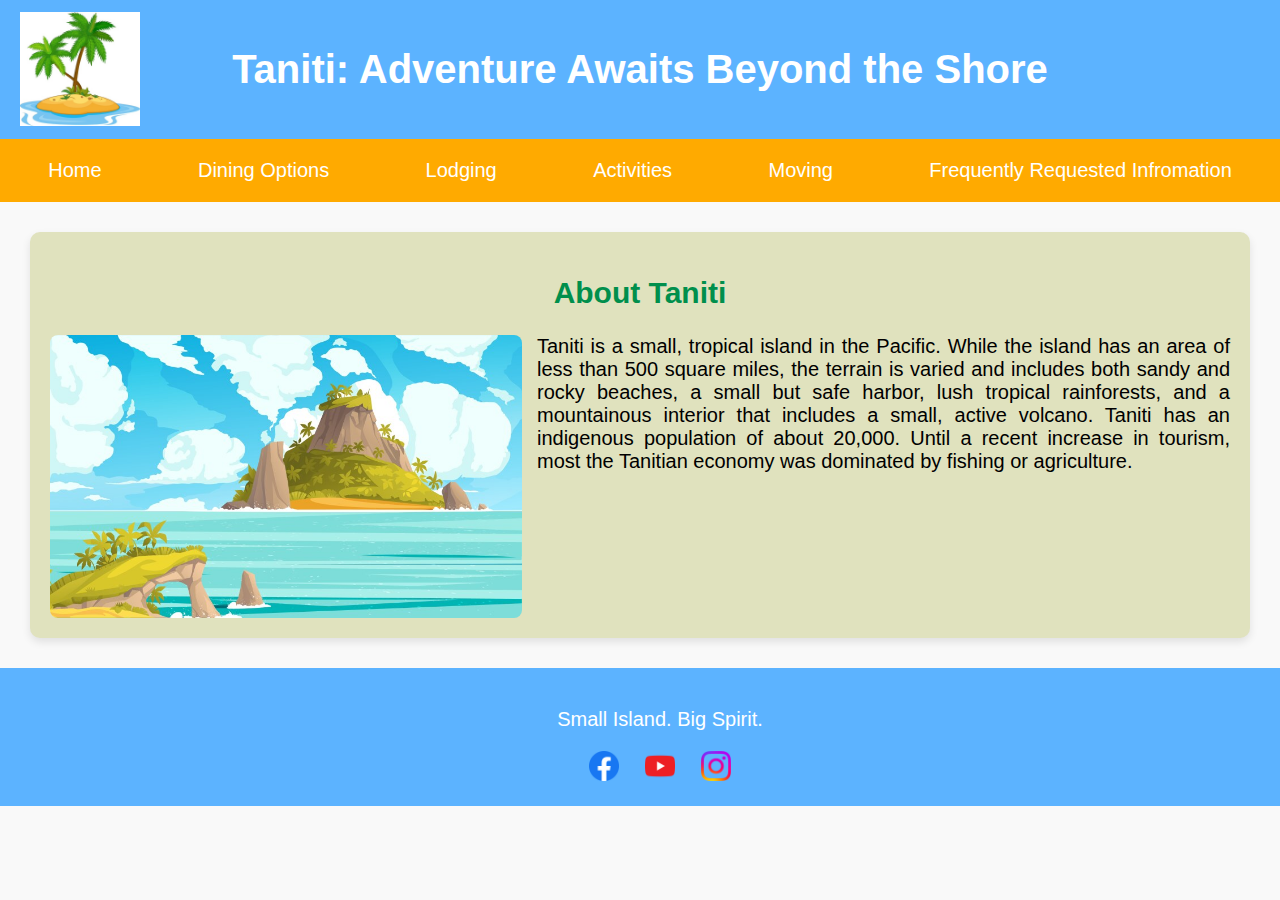
<file: index.html>
<!DOCTYPE html>
<html lang="en">
<head>
    <meta charset="UTF-8">
    <meta name="viewport" content="width=device-width, initial-scale=1.0">
    <title>Taniti</title>
    <link rel="stylesheet" href="styles.css">
</head>
<body>
    <header>
        <a href="index.html"><img src="images/Island Icon.jpeg" alt="islandicon" class="IslandIcon"></a>
        <h1>Taniti: Adventure Awaits Beyond the Shore</h1>
    </header>

    <nav>
        <a href="index.html">Home</a>
        </div>
        <a href="Dining Options.html">Dining Options</a>
        <a href="Lodging.html">Lodging</a>
        <a href="Activities.html">Activities</a>
        <a href="Moving.html">Moving</a>
        <a href="Frequently Requested Information.html">Frequently Requested Infromation</a>
    </nav>
    
    <div class="content">
        <section>
            <h2>About Taniti</h2>
            <img src="images/Tropical Island.jpg" alt="island" class="islandimages">
            <p>Taniti is a small, tropical island in the Pacific. While the island has an area of less than 500 square miles, the terrain is varied and includes both sandy and rocky beaches, a small but safe harbor, lush tropical rainforests, and a mountainous interior that includes a small, active volcano. Taniti has an indigenous population of about 20,000. Until a recent increase in tourism, most the Tanitian economy was dominated by fishing or agriculture.</p>
        </section>
    </div>

    <footer>
        <div>
            <p>Small Island. Big Spirit.</p>
        </div>
        <div class="social-icons">
            <a href="https://www.facebook.com" target="_blank">
                <img src="images/facebook.png" alt="Facebook">
            </a>
            <a href="https://www.youtube.com" target="_blank">
                <img src="images/youtube.png" alt="YouTube">
            </a>
            <a href="https://www.instagram.com" target="_blank">
                <img src="images/instagram.png" alt="Instagram">
            </a>
        </div>
    </footer>
</body>
</html>
</file>
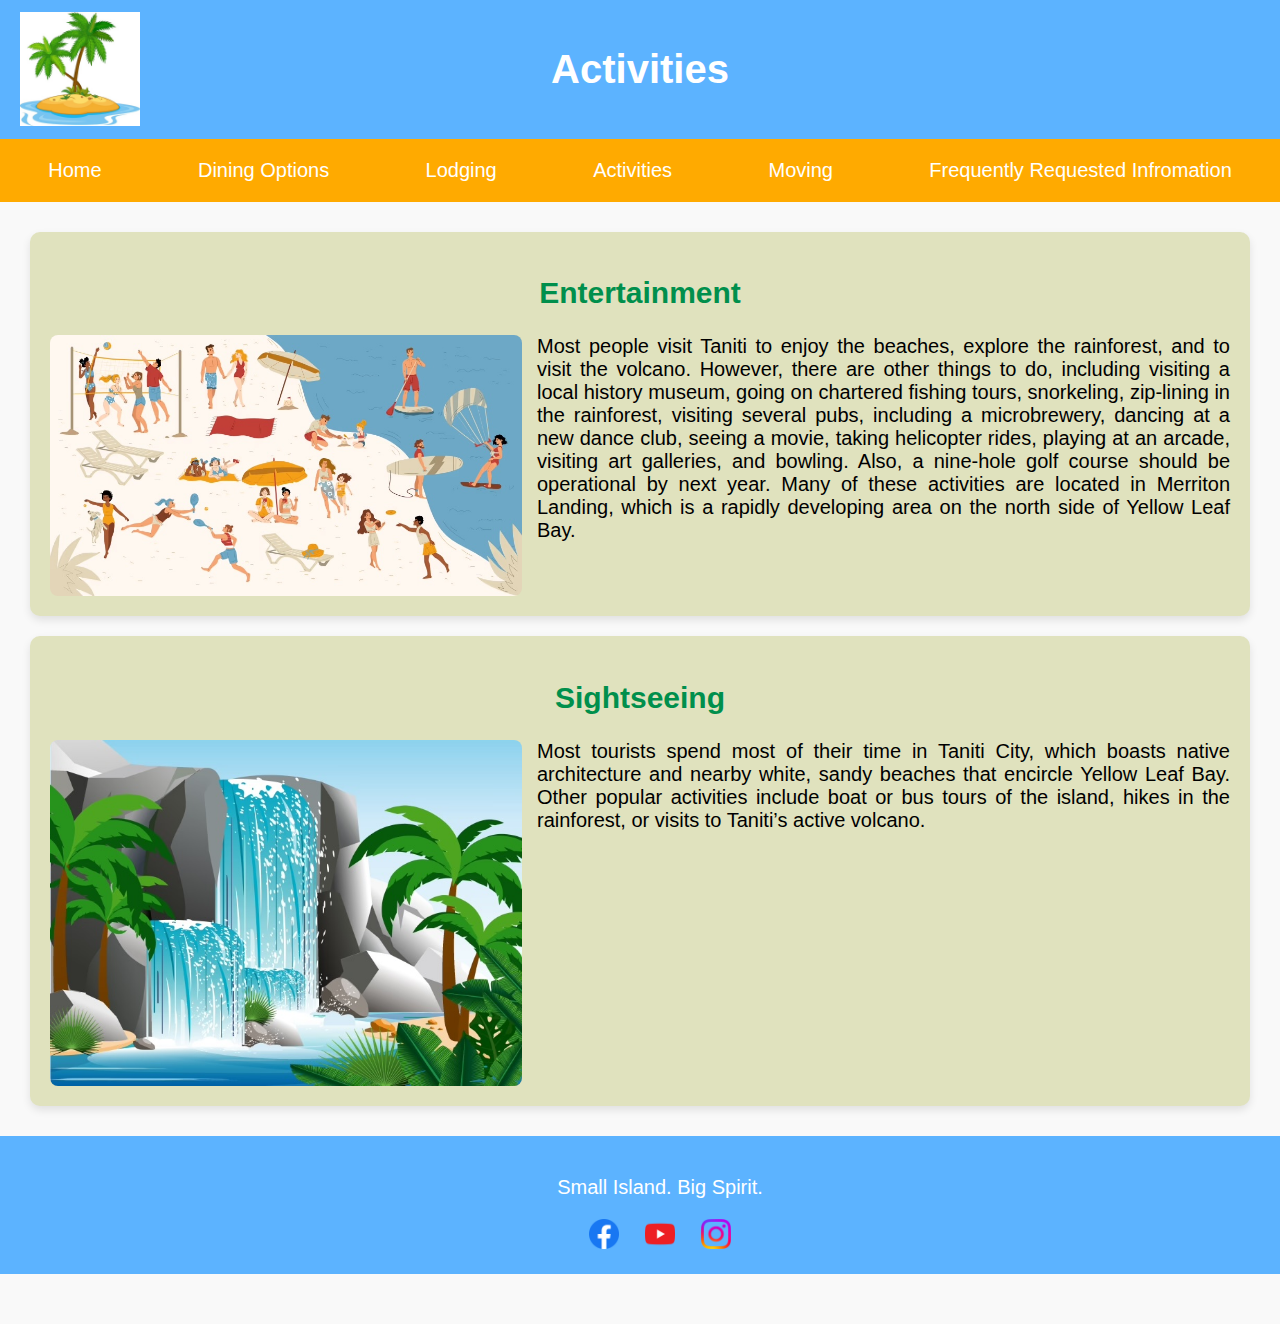
<file: Activities.html>
<!DOCTYPE html>
<html lang="en">
<head>
    <meta charset="UTF-8">
    <meta name="viewport" content="width=device-width, initial-scale=1.0">
    <title>Taniti</title>
    <link rel="stylesheet" href="styles.css">
</head>
<body>
    <header>
        <a href="index.html"><img src="images/Island Icon.jpeg" alt="islandicon" class="IslandIcon"></a>
        <h1>Activities</h1>
    </header>

    <nav>
        <a href="index.html">Home</a>
        </div>
        <a href="Dining Options.html">Dining Options</a>
        <a href="Lodging.html">Lodging</a>
        <a href="Activities.html">Activities</a>
        <a href="Moving.html">Moving</a>
        <a href="Frequently Requested Information.html">Frequently Requested Infromation</a>
    </nav>
    
    <div class="content">
        <section>
            <h2>Entertainment</h2>
            <img src="images/Entertainment.jpeg" alt="Entertainment" class="islandimages">
            <p>Most people visit Taniti to enjoy the beaches, explore the rainforest, and to visit the volcano. However, there are other things to do, including visiting a local history museum, going on chartered fishing tours, snorkeling, zip-lining in the rainforest, visiting several pubs, including a microbrewery, dancing at a new dance club, seeing a movie, taking helicopter rides, playing at an arcade, visiting art galleries, and bowling. Also, a nine-hole golf course should be operational by next year. Many of these activities are located in Merriton Landing, which is a rapidly developing area on the north side of Yellow Leaf Bay.</p>
        </section>
        
        <section>
            <h2>Sightseeing</h2>
            <img src="images/Sightseeing.jpeg" alt="Sightseeing" class="islandimages">
            <p>Most tourists spend most of their time in Taniti City, which boasts native architecture and nearby white, sandy beaches that encircle Yellow Leaf Bay. Other popular activities include boat or bus tours of the island, hikes in the rainforest, or visits to Taniti’s active volcano.</p>
        </section>
    </div>
    
    <footer>
        <div>
            <p>Small Island. Big Spirit.</p>
        </div>
        <div class="social-icons">
            <a href="https://www.facebook.com" target="_blank">
                <img src="images/facebook.png" alt="Facebook">
            </a>
            <a href="https://www.youtube.com" target="_blank">
                <img src="images/youtube.png" alt="YouTube">
            </a>
            <a href="https://www.instagram.com" target="_blank">
                <img src="images/instagram.png" alt="Instagram">
            </a>
        </div>
    </footer>
</body>
</html>
</file>
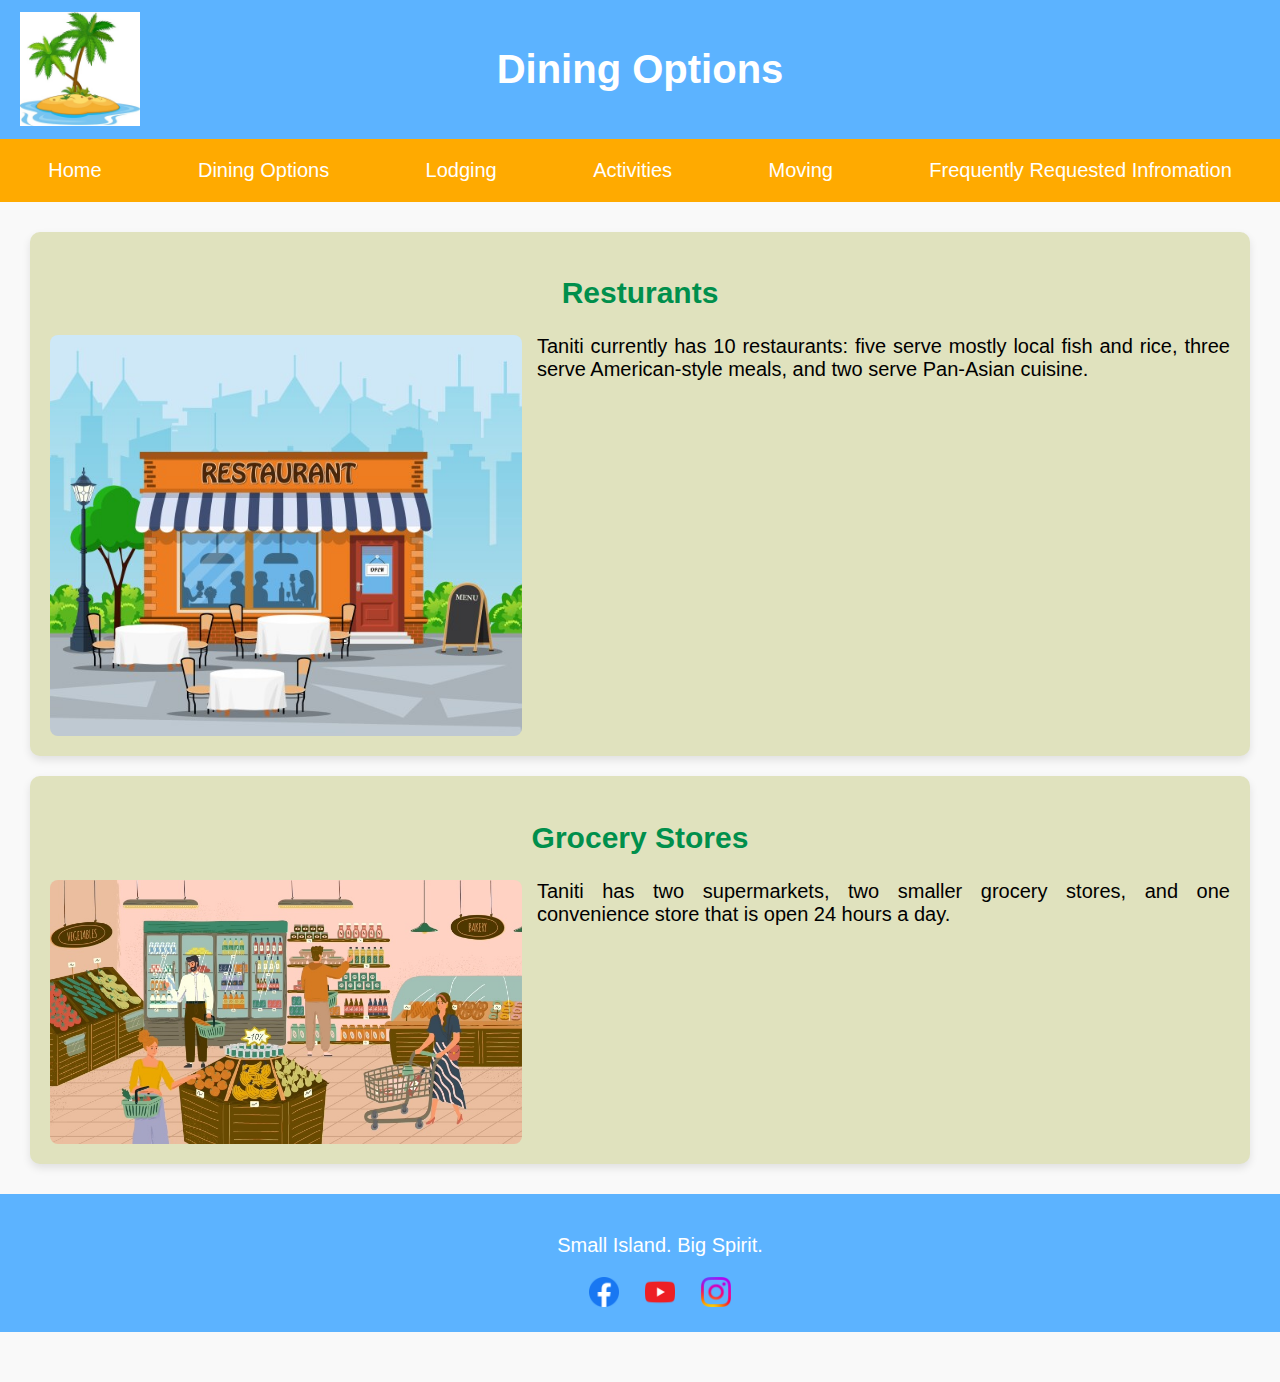
<file: Dining Options.html>
<!DOCTYPE html>
<html lang="en">
<head>
    <meta charset="UTF-8">
    <meta name="viewport" content="width=device-width, initial-scale=1.0">
    <title>Taniti</title>
    <link rel="stylesheet" href="styles.css">
</head>
<body>
    <header>
        <a href="index.html"><img src="images/Island Icon.jpeg" alt="islandicon" class="IslandIcon"></a>
        <h1>Dining Options</h1>
    </header>

    <nav>
        <a href="index.html">Home</a>
        </div>
        <a href="Dining Options.html">Dining Options</a>
        <a href="Lodging.html">Lodging</a>
        <a href="Activities.html">Activities</a>
        <a href="Moving.html">Moving</a>
        <a href="Frequently Requested Information.html">Frequently Requested Infromation</a>
    </nav>
    
    <div class="content">
        <section>
            <h2>Resturants</h2>
            <img src="images/Restaurant.jpg" alt="Restaurant" class="islandimages">
            <p>Taniti currently has 10 restaurants: five serve mostly local fish and rice, three serve American-style meals, and two serve Pan-Asian cuisine.</p>
        </section>
        
        <section>
            <h2>Grocery Stores</h2>
            <img src="images/Groceries.jpeg" alt="Groceries" class="islandimages">
            <p>Taniti has two supermarkets, two smaller grocery stores, and one convenience store that is open 24 hours a day.</p>
        </section>
    </div>
    
    <footer>
        <div>
            <p>Small Island. Big Spirit.</p>
        </div>
        <div class="social-icons">
            <a href="https://www.facebook.com" target="_blank">
                <img src="images/facebook.png" alt="Facebook">
            </a>
            <a href="https://www.youtube.com" target="_blank">
                <img src="images/youtube.png" alt="YouTube">
            </a>
            <a href="https://www.instagram.com" target="_blank">
                <img src="images/instagram.png" alt="Instagram">
            </a>
        </div>
    </footer>
</body>
</html>
</file>
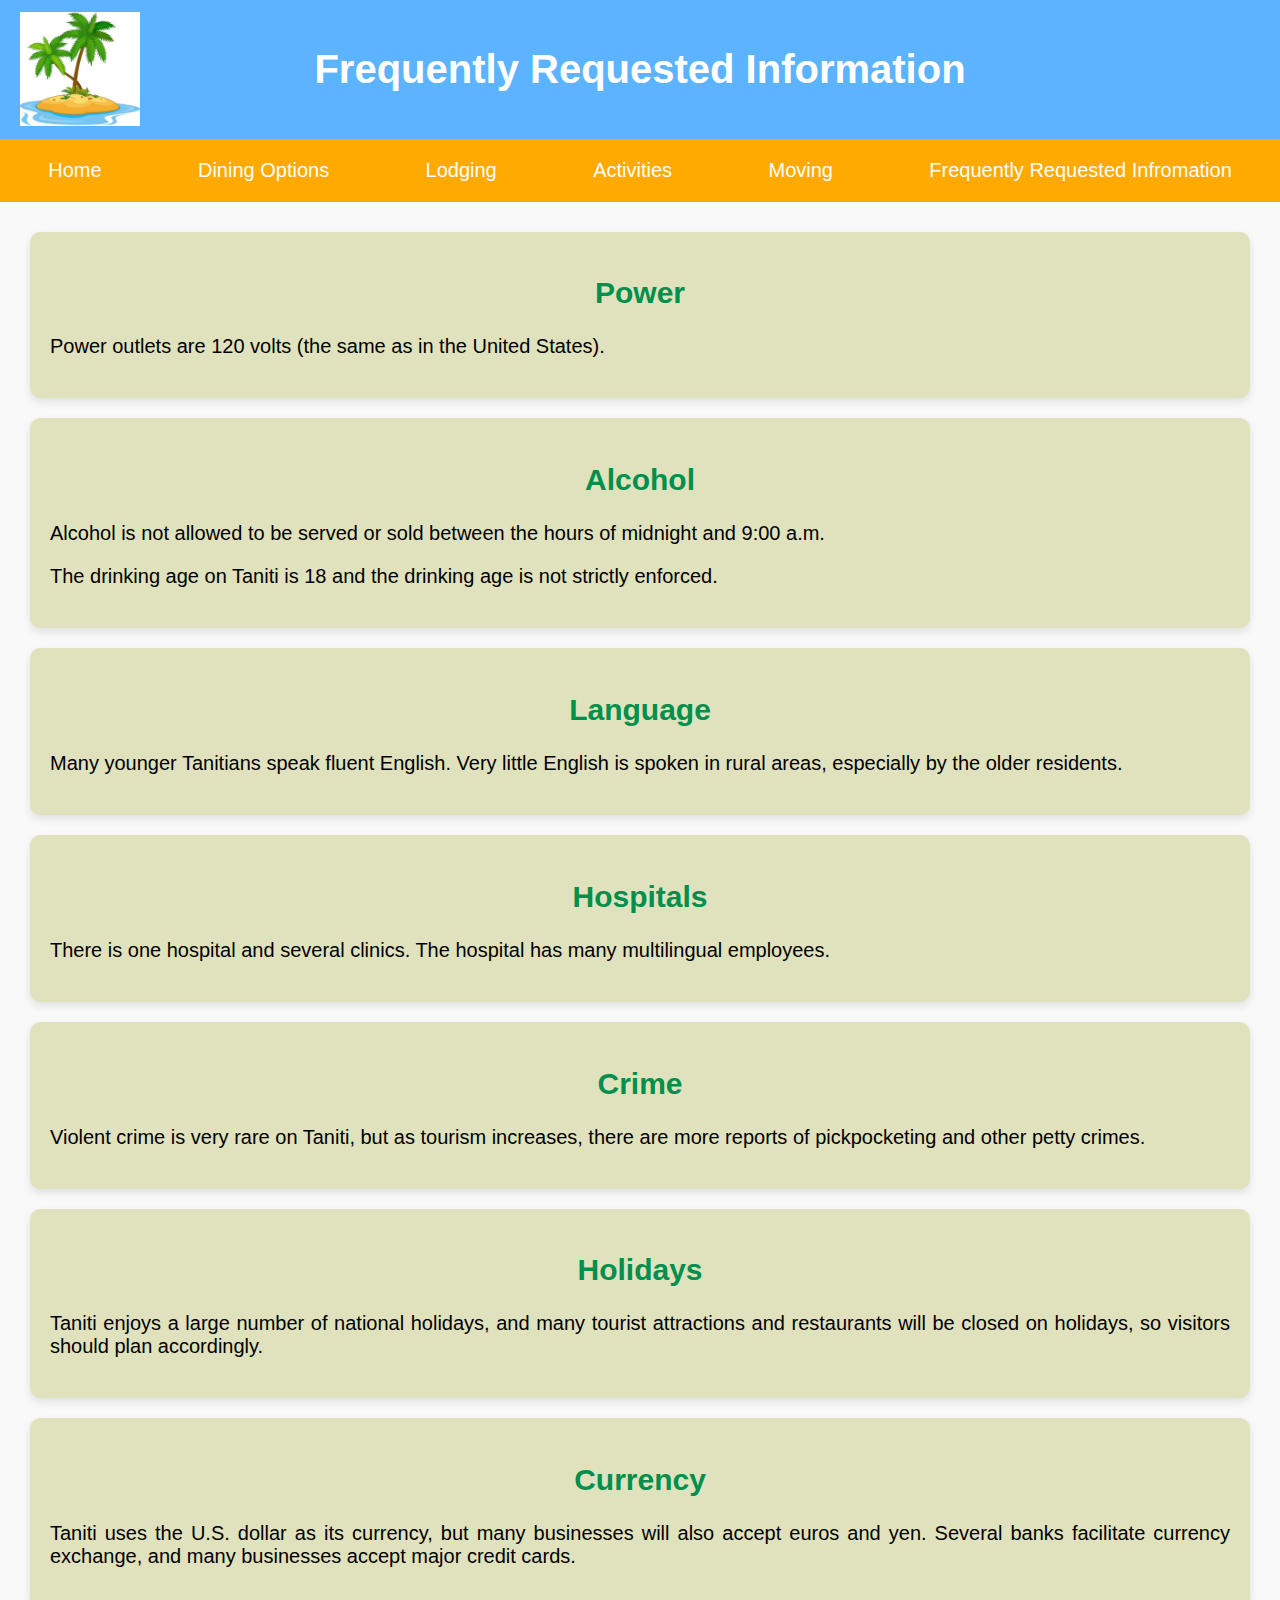
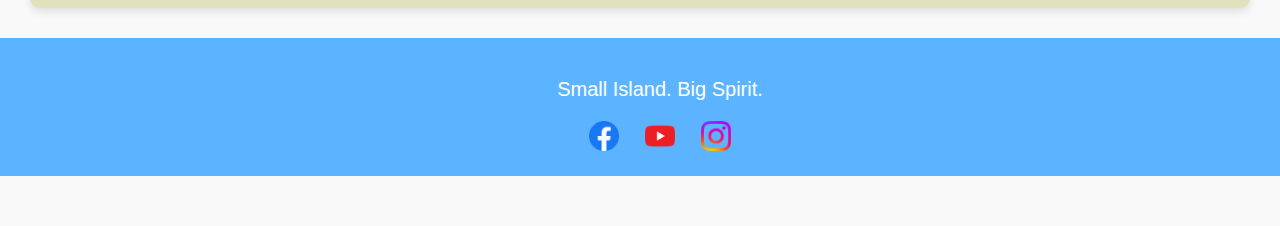
<file: Frequently Requested Information.html>
<!DOCTYPE html>
<html lang="en">
<head>
    <meta charset="UTF-8">
    <meta name="viewport" content="width=device-width, initial-scale=1.0">
    <title>Taniti</title>
    <link rel="stylesheet" href="styles.css">
</head>
<body>
    <header>
        <a href="index.html"><img src="images/Island Icon.jpeg" alt="islandicon" class="IslandIcon"></a>
        <h1>Frequently Requested Information</h1>
    </header>
    
    <nav>
        <a href="index.html">Home</a>
        </div>
        <a href="Dining Options.html">Dining Options</a>
        <a href="Lodging.html">Lodging</a>
        <a href="Activities.html">Activities</a>
        <a href="Moving.html">Moving</a>
        <a href="Frequently Requested Information.html">Frequently Requested Infromation</a>
    </nav>
    
    <div class="content">
        <section>
            <h2>Power</h2>
            <p>Power outlets are 120 volts (the same as in the United States).</p>
        </section>

        <section>
            <h2>Alcohol</h2>
            <p>Alcohol is not allowed to be served or sold between the hours of midnight and 9:00 a.m.</p>
            </p>The drinking age on Taniti is 18 and the drinking age is not strictly enforced.</p>
        </section>

        <section>
            <h2>Language</h2>
            <p>Many younger Tanitians speak fluent English. Very little English is spoken in rural areas, especially by the older residents.</p>
        </section>

        <section>
            <h2>Hospitals</h2>
            <p>There is one hospital and several clinics. The hospital has many multilingual employees.</p>
        </section>

        <section>
            <h2>Crime</h2>
            <p>Violent crime is very rare on Taniti, but as tourism increases, there are more reports of pickpocketing and other petty crimes.</p>
        </section>

        <section>
            <h2>Holidays</h2>
            <p>Taniti enjoys a large number of national holidays, and many tourist attractions and restaurants will be closed on holidays, so visitors should plan accordingly.</p>
        </section>

        <section>
            <h2>Currency</h2>
            <p>Taniti uses the U.S. dollar as its currency, but many businesses will also accept euros and yen. Several banks facilitate currency exchange, and many businesses accept major credit cards.</p>
        </section>
        
    </div>
    
    <footer>
        <div>
            <p>Small Island. Big Spirit.</p>
        </div>
        <div class="social-icons">
            <a href="https://www.facebook.com" target="_blank">
                <img src="images/facebook.png" alt="Facebook">
            </a>
            <a href="https://www.youtube.com" target="_blank">
                <img src="images/youtube.png" alt="YouTube">
            </a>
            <a href="https://www.instagram.com" target="_blank">
                <img src="images/instagram.png" alt="Instagram">
            </a>
        </div>
    </footer>
</body>
</html>
</file>
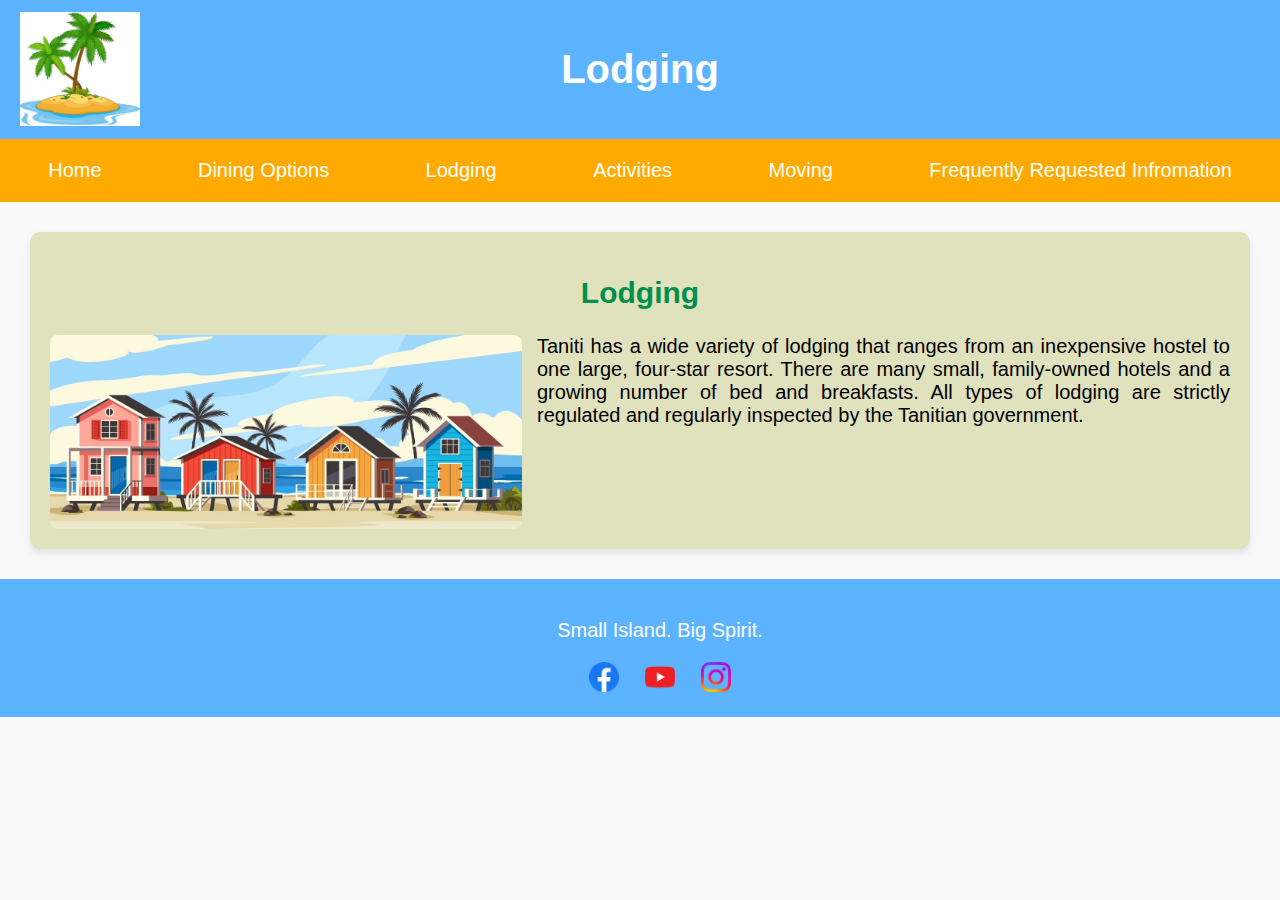
<file: Lodging.html>
<!DOCTYPE html>
<html lang="en">
<head>
    <meta charset="UTF-8">
    <meta name="viewport" content="width=device-width, initial-scale=1.0">
    <title>Taniti</title>
    <link rel="stylesheet" href="styles.css">
</head>
<body>
    <header>
        <a href="index.html"><img src="images/Island Icon.jpeg" alt="islandicon" class="IslandIcon"></a>
        <h1>Lodging</h1>
    </header>

    <nav>
        <a href="index.html">Home</a>
        </div>
        <a href="Dining Options.html">Dining Options</a>
        <a href="Lodging.html">Lodging</a>
        <a href="Activities.html">Activities</a>
        <a href="Moving.html">Moving</a>
        <a href="Frequently Requested Information.html">Frequently Requested Infromation</a>
    </nav>
    
    <div class="content">
        <section>
            <h2>Lodging</h2>
            <img src="images/Lodging.jpeg" alt="lodging" class="islandimages">
            <p>Taniti has a wide variety of lodging that ranges from an inexpensive hostel to one large, four-star resort. There are many small, family-owned hotels and a growing number of bed and breakfasts. All types of lodging are strictly regulated and regularly inspected by the Tanitian government.</p>
        </section>
    </div>
    
    <footer>
        <div>
            <p>Small Island. Big Spirit.</p>
        </div>
        <div class="social-icons">
            <a href="https://www.facebook.com" target="_blank">
                <img src="images/facebook.png" alt="Facebook">
            </a>
            <a href="https://www.youtube.com" target="_blank">
                <img src="images/youtube.png" alt="YouTube">
            </a>
            <a href="https://www.instagram.com" target="_blank">
                <img src="images/instagram.png" alt="Instagram">
            </a>
        </div>
    </footer>
</body>
</html>
</file>
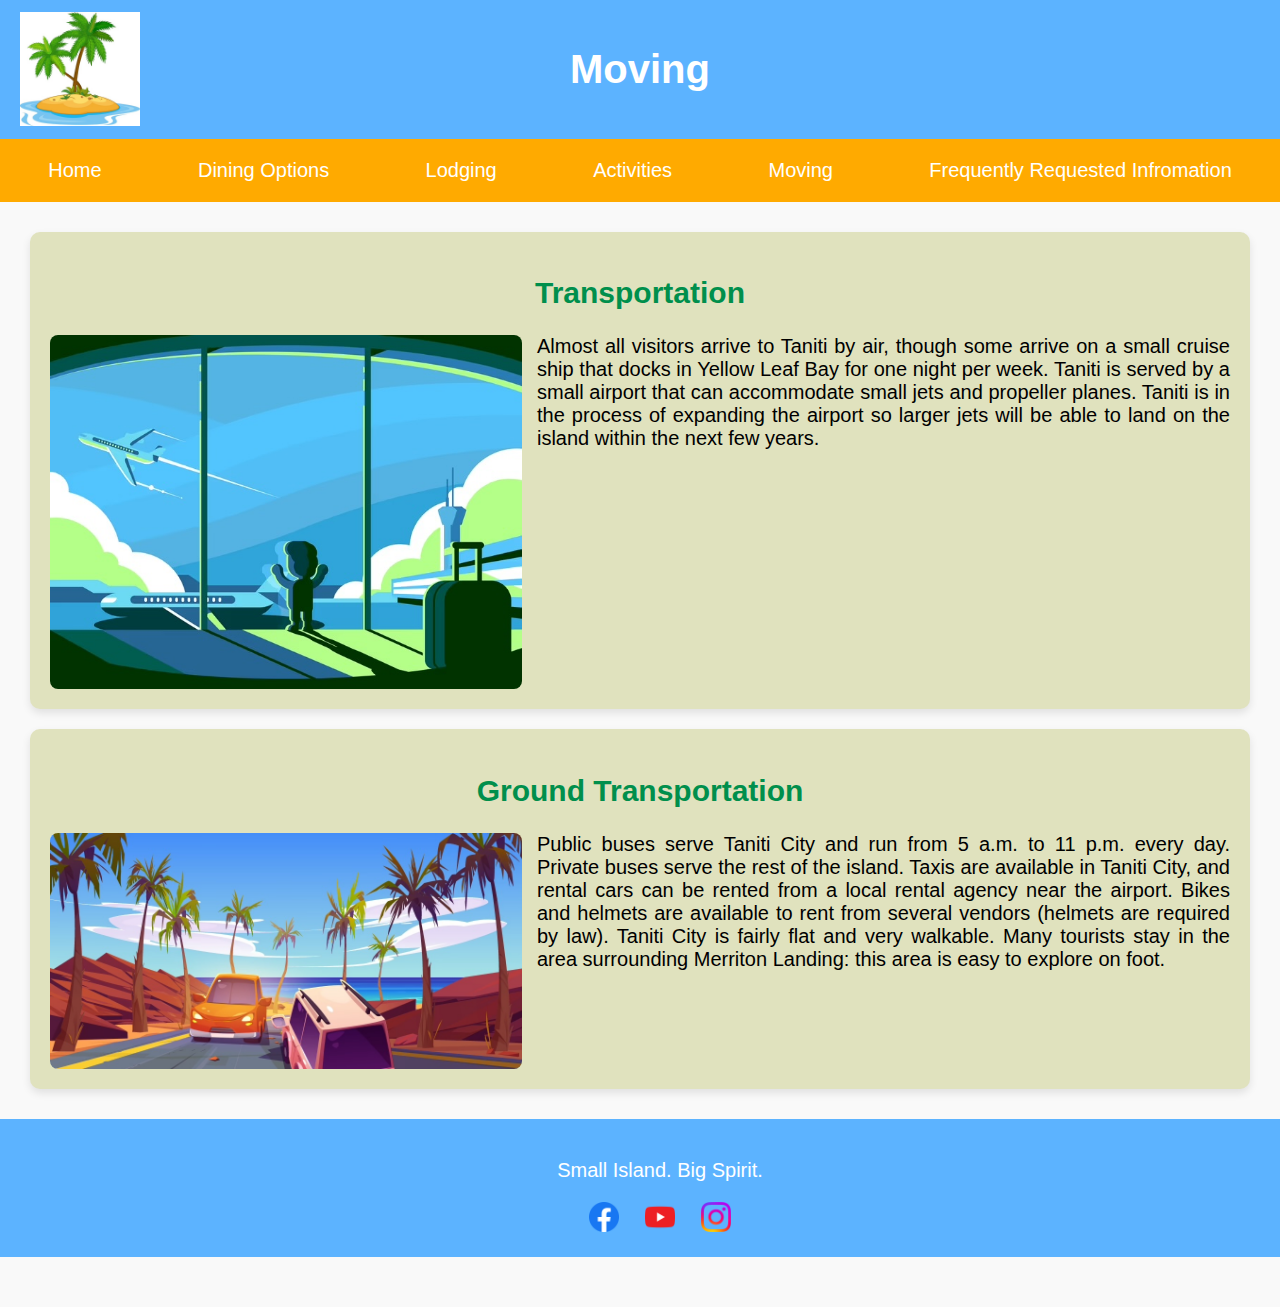
<file: Moving.html>
<!DOCTYPE html>
<html lang="en">
<head>
    <meta charset="UTF-8">
    <meta name="viewport" content="width=device-width, initial-scale=1.0">
    <title>Taniti</title>
    <link rel="stylesheet" href="styles.css">
</head>
<body>
    <header>
        <a href="index.html"><img src="images/Island Icon.jpeg" alt="islandicon" class="IslandIcon"></a>
        <h1>Moving</h1>
    </header>

    <nav>
        <a href="index.html">Home</a>
        </div>
        <a href="Dining Options.html">Dining Options</a>
        <a href="Lodging.html">Lodging</a>
        <a href="Activities.html">Activities</a>
        <a href="Moving.html">Moving</a>
        <a href="Frequently Requested Information.html">Frequently Requested Infromation</a>
    </nav>
    
    <div class="content">
        <section>
            <h2>Transportation</h2>
            <img src="images/Transportation.jpeg" alt="Transportation" class="islandimages">
            <p>Almost all visitors arrive to Taniti by air, though some arrive on a small cruise ship that docks in Yellow Leaf Bay for one night per week. Taniti is served by a small airport that can accommodate small jets and propeller planes. Taniti is in the process of expanding the airport so larger jets will be able to land on the island within the next few years.</p>
        </section>
        
        <section>
            <h2>Ground Transportation</h2>
            <img src="images/Ground Transportation.jpeg" alt="Ground Transportation" class="islandimages">
            <p>Public buses serve Taniti City and run from 5 a.m. to 11 p.m. every day. Private buses serve the rest of the island. Taxis are available in Taniti City, and rental cars can be rented from a local rental agency near the airport. Bikes and helmets are available to rent from several vendors (helmets are required by law). Taniti City is fairly flat and very walkable. Many tourists stay in the area surrounding Merriton Landing: this area is easy to explore on foot.</p>
        </section>
    </div>
    
    <footer>
        <div>
            <p>Small Island. Big Spirit.</p>
        </div>
        <div class="social-icons">
            <a href="https://www.facebook.com" target="_blank">
                <img src="images/facebook.png" alt="Facebook">
            </a>
            <a href="https://www.youtube.com" target="_blank">
                <img src="images/youtube.png" alt="YouTube">
            </a>
            <a href="https://www.instagram.com" target="_blank">
                <img src="images/instagram.png" alt="Instagram">
            </a>
        </div>
    </footer>
</body>
</html>
</file>
<file: styles.css>
body {
    font-family: Arial, sans-serif;
    margin: 0;
    padding: 0;
    margin-bottom: 50px;
    background-color: #f9f9f9;
    font-size: 20px;
}

header {
    background-color: #5cb3ff;
    color: white;
    display: flex;
    align-items: center;
    justify-content: center;
    padding: 20px;
    position: relative;
}

header a {
    display: flex; 
    align-items: center;
    position: absolute;
    left: 20px;
    height: 100%;
}

header img.IslandIcon {
    width: 120px;
    height: auto;
    position: relative;
}

nav {
    background-color: #ffaa00;
    color: white;
    display: flex;
    justify-content: space-around;
    padding: 0.5em 0;
}

nav a {
    color: white;
    text-decoration: none;
    padding: 0.5em;
}

nav a:hover {
    background-color: #555;
}


.content {
    display: flex;
    flex-wrap: wrap;
    justify-content: space-between;
    padding: 20px;
}

.content section {
    background-color: #e0e2be;
    padding: 20px;
    border-radius: 10px;
    box-shadow: 0 4px 8px rgba(0, 0, 0, 0.1);
    margin: 10px;
    width: 100%;
    text-align: justify;
}

.section-flex {
    display: flex;
    gap: 20px;
    align-items: flex-start;
}

.section-flex img {
    max-width: 40%;
    height: auto;
    border-radius: 8px;
}

.section-flex p {
    flex: 1;
    text-align: justify;
}


.content h2 {
    color: #008f4c;
    text-align: center;
}

.content ul {
    padding-left: 20px;
}

.content li {
    margin-bottom: 5px;
}

img.islandimages {
    float: left;
    margin-right: 15px;
    max-width: 40%;
    border-radius: 8px;
}
.social-icons {
    margin-top: 10px;
}

.social-icons a {
    display: inline-block;
    margin: 0 10px;
}

.social-icons img {
    width: 30px;
    height: auto;
    transition: transform 0.3s ease-in-out;
}

.social-icons img:hover {
    transform: scale(1.2);
}

footer {
    background-color: #5cb3ff;
    color: white;
    text-align: center;
    padding: 1em;
    width: 100%;
    clear: both;
}
</file>
